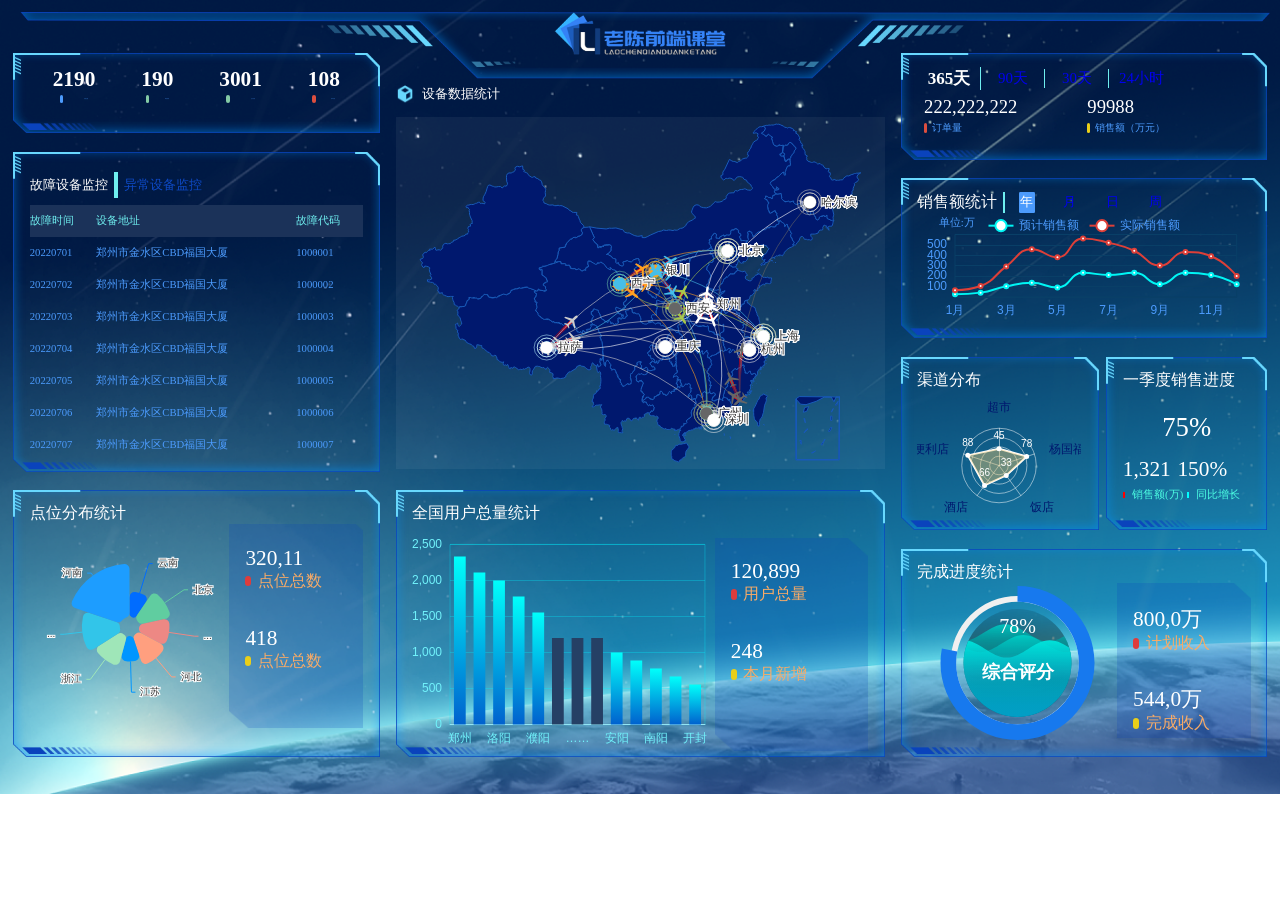
<file: index.html>
<!DOCTYPE html>
<html>

<head>
    <meta charset="UTF-8">
    <meta name="viewport" content="width=device-width, initial-scale=1.0, maximum-scale=1.0, user-scalable=0">
    <meta http-equiv="X-UA-Compatible" content="ie=edge">
    <title>Document</title>
    <link rel="stylesheet" href="./less/index.css">
    <script src="./js/setRem.js"></script>
</head>

<body>
    <!-- 整体 -->
    <div class="box">
        <!-- 左边 -->
        <div class="main">
            <!-- 一 -->
            <div class="pre h">
                <div class="con">
                    <ul>
                        <li>
                            <h4>2190</h4>
                            <p><span></span>设备总数</p>
                        </li>
                        <li>
                            <h4>190</h4>
                            <p><span></span>季度新增</p>
                        </li>
                        <li>
                            <h4>3001</h4>
                            <p><span></span>运行设备</p>
                        </li>
                        <li>
                            <h4>108</h4>
                            <p><span></span>异常设备</p>
                        </li>
                    </ul>
                </div>
            </div>
            <!-- 二 -->
            <div class="pre jk">
                <div class="con">
                    <!-- 检测栏 -->
                    <h3><a href="#" class="ad active">故障设备监控</a><span></span><a href="#" class="ad">异常设备监控</a></h3>
                    <!-- 数据大屏 左-->
                    <div class="g_z" style="display: block">
                        <div class="row r_s">
                            <span class="col">故障时间</span>
                            <span class="col">设备地址</span>
                            <span class="col">故障代码</span>
                        </div>

                        <div class="roll">
                            <div class="yc">
                                <div class="row">
                                    <span class="col">20220701</span>
                                    <span class="col">郑州市金水区CBD福国大厦</span>
                                    <span class="col">1000001</span>
                                </div>
                                <div class="row">
                                    <span class="col">20220702</span>
                                    <span class="col">郑州市金水区CBD福国大厦</span>
                                    <span class="col">1000002</span>
                                </div>
                                <div class="row">
                                    <span class="col">20220703</span>
                                    <span class="col">郑州市金水区CBD福国大厦</span>
                                    <span class="col">1000003</span>
                                </div>
                                <div class="row">
                                    <span class="col">20220704</span>
                                    <span class="col">郑州市金水区CBD福国大厦</span>
                                    <span class="col">1000004</span>
                                </div>
                                <div class="row">
                                    <span class="col">20220705</span>
                                    <span class="col">郑州市金水区CBD福国大厦</span>
                                    <span class="col">1000005</span>
                                </div>
                                <div class="row">
                                    <span class="col">20220706</span>
                                    <span class="col">郑州市金水区CBD福国大厦</span>
                                    <span class="col">1000006</span>
                                </div>
                                <div class="row">
                                    <span class="col">20220707</span>
                                    <span class="col">郑州市金水区CBD福国大厦</span>
                                    <span class="col">1000007</span>
                                </div>
                                <div class="row">
                                    <span class="col">20220708</span>
                                    <span class="col">郑州市金水区CBD福国大厦</span>
                                    <span class="col">1000008</span>
                                </div>
                                <div class="row">
                                    <span class="col">20220709</span>
                                    <span class="col">郑州市金水区CBD福国大厦</span>
                                    <span class="col">1000009</span>
                                </div>
                                <div class="row">
                                    <span class="col">20220710</span>
                                    <span class="col">郑州市金水区CBD福国大厦</span>
                                    <span class="col">1000010</span>
                                </div>
                                <div class="row">
                                    <span class="col">20220711</span>
                                    <span class="col">郑州市金水区CBD福国大厦</span>
                                    <span class="col">1000011</span>
                                </div>
                                <div class="row">
                                    <span class="col">20220712</span>
                                    <span class="col">郑州市金水区CBD福国大厦</span>
                                    <span class="col">1000012</span>
                                </div>
                            </div>
                        </div>
                    </div>
                    <div class="g_z" style="display: none">
                        <div class=" row r_s">
                            <span class="col">异常时间</span>
                            <span class="col">异常设备地址</span>
                            <span class="col">异常代码</span>
                        </div>
                        <div class="roll">
                            <div class="yc">
                                <div class="row">
                                    <span class="col">YC220701</span>
                                    <span class="col">郑州市金水区CBD福国大厦</span>
                                    <span class="col">1000001</span>
                                </div>
                                <div class="row">
                                    <span class="col">YC220702</span>
                                    <span class="col">郑州市金水区CBD福国大厦</span>
                                    <span class="col">1000002</span>
                                </div>
                                <div class="row">
                                    <span class="col">YC220703</span>
                                    <span class="col">郑州市金水区CBD福国大厦</span>
                                    <span class="col">1000003</span>
                                </div>
                                <div class="row">
                                    <span class="col">YC220704</span>
                                    <span class="col">郑州市金水区CBD福国大厦</span>
                                    <span class="col">1000004</span>
                                </div>
                                <div class="row">
                                    <span class="col">YC220705</span>
                                    <span class="col">郑州市金水区CBD福国大厦</span>
                                    <span class="col">1000005</span>
                                </div>
                                <div class="row">
                                    <span class="col">YC220706</span>
                                    <span class="col">郑州市金水区CBD福国大厦</span>
                                    <span class="col">1000006</span>
                                </div>
                                <div class="row">
                                    <span class="col">YC220707</span>
                                    <span class="col">郑州市金水区CBD福国大厦</span>
                                    <span class="col">1000007</span>
                                </div>
                                <div class="row">
                                    <span class="col">YC220708</span>
                                    <span class="col">郑州市金水区CBD福国大厦</span>
                                    <span class="col">1000008</span>
                                </div>
                                <div class="row">
                                    <span class="col">YC220709</span>
                                    <span class="col">郑州市金水区CBD福国大厦</span>
                                    <span class="col">1000009</span>
                                </div>
                                <div class="row">
                                    <span class="col">YC220710</span>
                                    <span class="col">郑州市金水区CBD福国大厦</span>
                                    <span class="col">1000010</span>
                                </div>
                                <div class="row">
                                    <span class="col">YC220711</span>
                                    <span class="col">郑州市金水区CBD福国大厦</span>
                                    <span class="col">1000011</span>
                                </div>
                                <div class="row">
                                    <span class="col">YC220712</span>
                                    <span class="col">郑州市金水区CBD福国大厦</span>
                                    <span class="col">1000012</span>
                                </div>
                            </div>
                        </div>
                    </div>
                </div>
            </div>
            <!-- 三 -->
            <div class="pre f_b">
                <div class="con">
                    <h3>点位分布统计</h3>
                    <div class="fb">
                        <div class="left"></div>
                        <div class="right">
                            <ul>
                                <li>
                                    <p>320,11</p>
                                    <p><span></span>点位总数</p>
                                </li>
                                <li>
                                    <p>418</p>
                                    <p><span class="p_s"></span>点位总数</p>
                                </li>
                            </ul>
                        </div>
                    </div>
                </div>

            </div>
        </div>
        <!-- 中间 -->
        <div class="main">
            <div class="tj_t">
                <h3>设备数据统计</h3>
                <div class="fj"></div>
            </div>
            <div class="pre tj">
                <div class="con">
                    <div class="tj_b">
                        <h3>全国用户总量统计</h3>
                        <div class="fb">
                            <div class="b_a"></div>
                            <div class="b_b">
                                <ul>
                                    <li>
                                        <p>120,899</p>
                                        <p><span></span>用户总量</p>
                                    </li>
                                    <li>
                                        <p>248</p>
                                        <p><span class="p_s"></span>本月新增</p>
                                    </li>
                                </ul>
                            </div>
                        </div>
                    </div>
                </div>
            </div>
        </div>

        <!-- 右边 -->
        <div class="main">
            <div class="m_l">
                <!-- 订单量 -->
                <div class="pre l_a">
                    <div class="con">
                        <h3>
                            <a href="javascript:;" class="djq cu">365天</a>
                            <a href="javascript:;" class="djq">90天</a>
                            <a href="javascript:;" class="djq">30天</a>
                            <a href="javascript:;" class="djq">24小时</a>
                        </h3>
                        <div class="nr">
                            <div class="n_a">
                                <h3>222,222,222</h3>
                                <p class="p_a"><span></span><a>订单量</a></p>
                            </div>
                            <div class="n_a">
                                <h3>99988</h3>
                                <p class="p_a"><span class="y"></span><a>销售额（万元）</a></p>
                            </div>
                        </div>
                        <div class="nr" style="display: none;">
                            <div class="n_a">
                                <h3>569,456</h3>
                                <p class="p_a"><span></span><a>订单量</a></p>
                            </div>
                            <div class="n_a">
                                <h3>5412</h3>
                                <p class="p_a"><span class="y"></span><a>销售额（万元）</a></p>
                            </div>
                        </div>
                        <div class="nr" style="display: none;">
                            <div class="n_a">
                                <h3>864,545</h3>
                                <p class="p_a"><span></span><a>订单量</a></p>
                            </div>
                            <div class="n_a">
                                <h3>123.36</h3>
                                <p class="p_a"><span class="y"></span><a>销售额（万元）</a></p>
                            </div>
                        </div>
                        <div class="nr" style="display: none;">
                            <div class="n_a">
                                <h3>456,789</h3>
                                <p class="p_a"><span></span><a>订单量</a></p>
                            </div>
                            <div class="n_a">
                                <h3>123.456</h3>
                                <p class="p_a"><span class="y"></span><a>销售额（万元）</a></p>
                            </div>
                        </div>
                    </div>
                </div>
                <!-- 销售额统计 -->
                <div class="pre xs">
                    <div class="con">
                        <h3>
                            <span>销售额统计</span>
                            <div class="tm">
                                <a href="javascript:;" data-time="year" class="time bg">年</a>
                                <a href="javascript:;" data-time="quarter" class="time">月</a>
                                <a href="javascript:;" data-time="month" class="time">日</a>
                                <a href="javascript:;" data-time="week" class="time">周</a>
                            </div>
                        </h3>
                        <!-- 折线图 -->
                        <div class="zx">
                            <div class="dw">单位:万</div>
                            <div class="tu"></div>
                        </div>
                    </div>
                </div>
                <!-- 渠道分布 -->
                <div class="ll">
                    <div class="pre zb">
                        <div class="con">
                            <h3>渠道分布</h3>
                            <div class="ld"></div>
                        </div>
                    </div>
                    <div class="pre yb">
                        <div class="con">
                            <h3>一季度销售进度</h3>
                            <h2>75%</h2>
                            <p><span>1,321</span><span>150%</span></p>
                            <p>
                                <a><span></span>销售额(万)</a>
                                <a><span></span>同比增长</a>
                            </p>
                        </div>
                    </div>
                </div>
                <!-- 完成进度 -->
                <div class="pre f_b di">
                    <div class="con">
                        <h3>完成进度统计</h3>
                        <div class="fb">
                            <div class="left water"></div>
                            <div class="right bu">
                                <ul id="cd">
                                    <li>
                                        <p>800,0万</p>
                                        <p><span></span>计划收入</p>
                                    </li>
                                    <li>
                                        <p>544,0万</p>
                                        <p><span class="p_s"></span>完成收入</p>
                                    </li>
                                </ul>
                            </div>
                        </div>
                    </div>

                </div>
            </div>
        </div>
    </div>
</body>

</html>
<script src="./js/echarts.min.js"></script>
<script src="./js/china.js"></script>
<script src="./js/map.js"></script>
<script src="./js/echarts-liquidfill.min.js"></script>
<script src="./js/water.js"></script>
<script src="./js/index.js"></script>
</file>
<file: less/index.css>
* {
  margin: 0;
  padding: 0;
  box-sizing: border-box;
  list-style: none;
  text-decoration: none;
}
body {
  background: url(../img/bg.jpg) no-repeat;
  background-size: cover;
}
.box {
  max-width: 1920px;
  min-width: 1024px;
  margin: 0 auto;
  padding: 1%;
  padding-top: 1rem;
  background: url(../img/logo.png) no-repeat;
  background-size: 100%;
  display: flex;
  justify-content: space-around;
  /*内容(左)*/
}
.box .main {
  display: flex;
  flex: 3;
  flex-direction: column;
  /*边框样式及内容定位*/
  /*中间*/
  /*故障检测*/
  /*点位分布统计*/
}
.box .main .h {
  height: 1.5rem;
}
.box .main .pre {
  border: 1px solid transparent;
  border-width: 0.6375rem 0.575rem 0.3125rem 1.62rem;
  border-image-source: url(../img/border.png);
  border-image-slice: 51 46 25 129;
  position: relative;
  margin-bottom: 5%;
}
.box .main .pre .con {
  position: absolute;
  top: -0.6375rem;
  right: -0.575rem;
  bottom: -0.3125rem;
  left: -1.62rem;
  padding: 0.25rem 0.325rem;
}
.box .main .pre .con h3 {
  font-size: 0.3rem;
  font-weight: 100;
}
.box .main .pre .con ul {
  display: flex;
  justify-content: space-around;
}
.box .main .pre .con ul li h4 {
  text-align: center;
  font-size: 0.4rem;
  color: white;
  margin-bottom: 0.0625rem;
}
.box .main .pre .con ul li p {
  font-size: 0.025rem;
  color: #4c9bfd;
  display: flex;
  justify-content: space-around;
  align-items: center;
}
.box .main .pre .con ul li p span {
  display: block;
  width: 0.0625rem;
  height: 0.15rem;
  margin-right: 0.125rem;
  border-radius: 0.2rem;
  background-color: #4c9bfd;
}
.box .main .pre .con ul li:nth-of-type(2) span {
  background-color: #83caa6;
}
.box .main .pre .con ul li:nth-of-type(3) span {
  background-color: #83caa6;
}
.box .main .pre .con ul li:nth-of-type(4) span {
  background-color: #db4e3f;
}
.box .main .pre h3 {
  font-size: 0.25rem;
  color: white;
  font-weight: 400;
}
.box .main:nth-of-type(2) {
  flex: 4;
  margin: 0 0.3rem;
  padding-top: 0.6rem;
  display: flex;
}
.box .main:nth-of-type(2) h3 {
  font-size: 0.25rem;
  color: white;
  font-weight: 400;
  padding-left: 0.5rem;
  background: url(../img/shebei.png) no-repeat;
  background-size: 0.34rem;
  margin-bottom: 0.25rem;
}
.box .main:nth-of-type(2) .fj {
  flex: 1;
  width: 100%;
  height: 6.6rem;
  background-color: rgba(255, 255, 255, 0.05);
}
.box .main:nth-of-type(2) .tj {
  margin-top: 0.4rem;
  height: 5rem;
}
.box .main:nth-of-type(2) .tj .tj_b h3 {
  padding: 0;
  background: url();
}
.box .main:nth-of-type(2) .tj .tj_b .fb {
  display: flex;
}
.box .main:nth-of-type(2) .tj .tj_b .fb .b_a {
  flex: 2;
  height: 4rem;
  width: 100%;
}
.box .main:nth-of-type(2) .tj .tj_b .fb .b_b {
  flex: 0.8;
  padding: 0.4rem 0.3rem;
  background-image: url(../img/rect.png);
  background-size: cover;
}
.box .main:nth-of-type(2) .tj .tj_b .fb .b_b ul {
  display: flex;
  flex-direction: column;
}
.box .main:nth-of-type(2) .tj .tj_b .fb .b_b ul li {
  height: 1.5rem;
}
.box .main:nth-of-type(2) .tj .tj_b .fb .b_b ul li p {
  display: flex;
  justify-content: flex-start;
  font-size: 0.4rem;
  color: white;
}
.box .main:nth-of-type(2) .tj .tj_b .fb .b_b ul li p:nth-of-type(2) {
  display: flex;
  justify-content: flex-start;
  align-items: center;
  font-size: 16px;
  color: #f8ab67;
}
.box .main:nth-of-type(2) .tj .tj_b .fb .b_b ul li p:nth-of-type(2) span {
  display: block;
  width: 0.11rem;
  height: 0.2rem;
  background-color: #de3c3c;
}
.box .main:nth-of-type(2) .tj .tj_b .fb .b_b ul li p .p_s {
  background-color: #eacf19 !important;
}
.box .main:nth-of-type(3) {
  flex: 3;
  /*订单量*/
  /*销售额*/
  /*雷达与进度*/
}
.box .main:nth-of-type(3) .m_l .l_a {
  height: 2rem;
}
.box .main:nth-of-type(3) .m_l .l_a h3 {
  display: flex;
  align-items: center;
  font-size: 0.28rem;
}
.box .main:nth-of-type(3) .m_l .l_a h3 a {
  display: block;
  text-align: center;
  width: 1.2rem;
  font-weight: 100;
  border-right: 0.025rem solid #6feeef;
}
.box .main:nth-of-type(3) .m_l .l_a h3 a:last-of-type {
  border-right: none;
}
.box .main:nth-of-type(3) .m_l .l_a h3 .cu {
  font-size: 0.32rem;
  color: white;
  font-weight: 900;
}
.box .main:nth-of-type(3) .m_l .l_a .nr {
  padding-left: 0.125rem;
  display: flex;
}
.box .main:nth-of-type(3) .m_l .l_a .nr .n_a {
  flex: 1;
}
.box .main:nth-of-type(3) .m_l .l_a .nr .n_a h3 {
  margin-top: 0.125rem;
  color: white;
  font-size: 0.35rem;
  font-weight: 400;
}
.box .main:nth-of-type(3) .m_l .l_a .nr .n_a > .p_a {
  font-size: 0.18rem;
  margin-top: 0.0625rem;
  color: #0d49c4;
  display: flex;
  align-items: center;
}
.box .main:nth-of-type(3) .m_l .l_a .nr .n_a > .p_a a {
  color: #4c9bfd;
}
.box .main:nth-of-type(3) .m_l .l_a .nr .n_a > .p_a span {
  display: block;
  width: 0.05rem;
  height: 0.2rem;
  border-radius: 0.0625rem;
  margin-right: 0.1rem;
  background-color: #db4e3f;
}
.box .main:nth-of-type(3) .m_l .l_a .nr .n_a > .p_a .y {
  background-color: #eacf19;
}
.box .main:nth-of-type(3) .xs {
  height: 3rem;
}
.box .main:nth-of-type(3) .xs h3 {
  display: flex;
  font-weight: 400;
  align-items: center;
}
.box .main:nth-of-type(3) .xs h3 span {
  display: block;
  flex: 1;
  border-right: 2px solid #6feeef;
}
.box .main:nth-of-type(3) .xs h3 .tm {
  flex: 2;
  display: flex;
  justify-content: space-around;
  padding-right: 1.375rem;
}
.box .main:nth-of-type(3) .xs h3 .tm a {
  font-size: 0.25rem;
  font-weight: 100;
  padding: 1%;
}
.box .main:nth-of-type(3) .xs h3 .tm .bg {
  color: white;
  font-weight: 400;
  border-radius: 0.025rem;
  background-color: #4c9bfd;
}
.box .main:nth-of-type(3) .xs .zx {
  position: relative;
  display: block;
  width: 100%;
  height: 3rem;
}
.box .main:nth-of-type(3) .xs .zx .dw {
  position: absolute;
  font-size: 0.2rem;
  color: #4c9bfd;
  left: 0.4rem;
  top: 2%;
}
.box .main:nth-of-type(3) .xs .zx .tu {
  width: 100%;
  height: 2rem;
}
.box .main:nth-of-type(3) .ll {
  display: flex;
  height: 3.6rem;
  justify-content: space-between;
}
.box .main:nth-of-type(3) .ll .zb {
  width: 54%;
}
.box .main:nth-of-type(3) .ll .zb .ld {
  height: 2.8rem;
}
.box .main:nth-of-type(3) .ll .yb {
  width: 44%;
}
.box .main:nth-of-type(3) .ll .yb h2 {
  font-size: 0.5rem;
  font-weight: 400;
  color: white;
  margin-top: 0.15rem;
  padding: 0.25rem 0;
  text-align: center;
}
.box .main:nth-of-type(3) .ll .yb p {
  font-size: 0.4rem;
  color: white;
}
.box .main:nth-of-type(3) .ll .yb p span {
  margin-right: 0.125rem;
}
.box .main:nth-of-type(3) .ll .yb p:nth-of-type(2) {
  padding: 0.125rem 0;
  display: flex;
}
.box .main:nth-of-type(3) .ll .yb p:nth-of-type(2) a {
  width: 50%;
  font-size: 0.2rem;
  color: #4cfde2;
  overflow: hidden;
  white-space: nowrap;
  text-overflow: ellipsis;
}
.box .main:nth-of-type(3) .ll .yb p:nth-of-type(2) a span {
  width: 0.05rem;
  height: 0.125rem;
  display: inline-block;
  background-color: red;
}
.box .main:nth-of-type(3) .ll .yb p:nth-of-type(2) a:nth-of-type(2) span {
  background-color: aqua;
}
.box .main:nth-of-type(3) .di {
  height: 3.9rem;
}
.box .main:nth-of-type(3) .di .water {
  height: 3rem;
}
.box .main:nth-of-type(3) .di .right {
  height: 2.9rem;
  width: 30%;
}
.box .main .jk {
  height: 6rem;
  padding: 1%;
  /*检测栏*/
  /*数据大屏*/
}
.box .main .jk h3 {
  display: flex;
  align-items: center;
}
.box .main .jk h3 a {
  font-size: 0.25rem;
  color: #0d49c4;
}
.box .main .jk h3 .active {
  font-size: 0.25rem;
  color: white;
}
.box .main .jk h3 span {
  display: block;
  width: 0.0625rem;
  height: 0.5rem;
  background-color: #6feeef;
  margin: 0.125rem;
}
.box .main .jk .g_z {
  overflow: hidden;
  /*数据滚动*/
}
.box .main .jk .g_z .r_s {
  background-color: #1b3259;
}
.box .main .jk .g_z .row {
  padding: 0;
  height: 0.6rem;
  line-height: 0.6rem;
  font-size: 0.2rem;
  display: flex;
}
.box .main .jk .g_z .row .col {
  color: #6feeef;
  flex: 1;
}
.box .main .jk .g_z .row .col:nth-of-type(2) {
  flex: 3;
}
.box .main .jk .g_z .row .col:nth-of-type(3) {
  flex: 1;
}
.box .main .jk .g_z .roll {
  overflow: hidden;
  height: 4rem;
}
.box .main .jk .g_z .roll .yc {
  animation: move linear 5s infinite;
}
.box .main .jk .g_z .roll .yc:hover {
  animation-play-state: paused;
}
.box .main .jk .g_z .roll .yc .row:hover {
  background-color: rgba(107, 184, 184, 0.3);
}
.box .main .jk .g_z .roll .yc .row .col {
  color: #4c9bfd;
}
.box .main .f_b {
  height: 5rem;
}
.box .main .f_b .fb {
  display: flex;
}
.box .main .f_b .fb .left {
  flex: 1.5;
  padding: 1%;
}
.box .main .f_b .fb .right {
  flex: 0.8;
  padding: 0.4rem 0.3rem;
  background-image: url(../img/rect.png);
  background-size: cover;
}
.box .main .f_b .fb .right ul {
  display: flex;
  flex-direction: column;
}
.box .main .f_b .fb .right ul li {
  height: 1.5rem;
}
.box .main .f_b .fb .right ul li p {
  display: flex;
  justify-content: flex-start;
  font-size: 0.4rem;
  color: white;
}
.box .main .f_b .fb .right ul li p:nth-of-type(2) {
  display: flex;
  justify-content: flex-start;
  align-items: center;
  font-size: 16px;
  color: #f8ab67;
}
.box .main .f_b .fb .right ul li p:nth-of-type(2) span {
  display: block;
  width: 0.11rem;
  height: 0.2rem;
  background-color: #de3c3c;
}
.box .main .f_b .fb .right ul li p .p_s {
  background-color: #eacf19 !important;
}
@keyframes move {
  100% {
    transform: translateY(-40%);
  }
}
</file>
